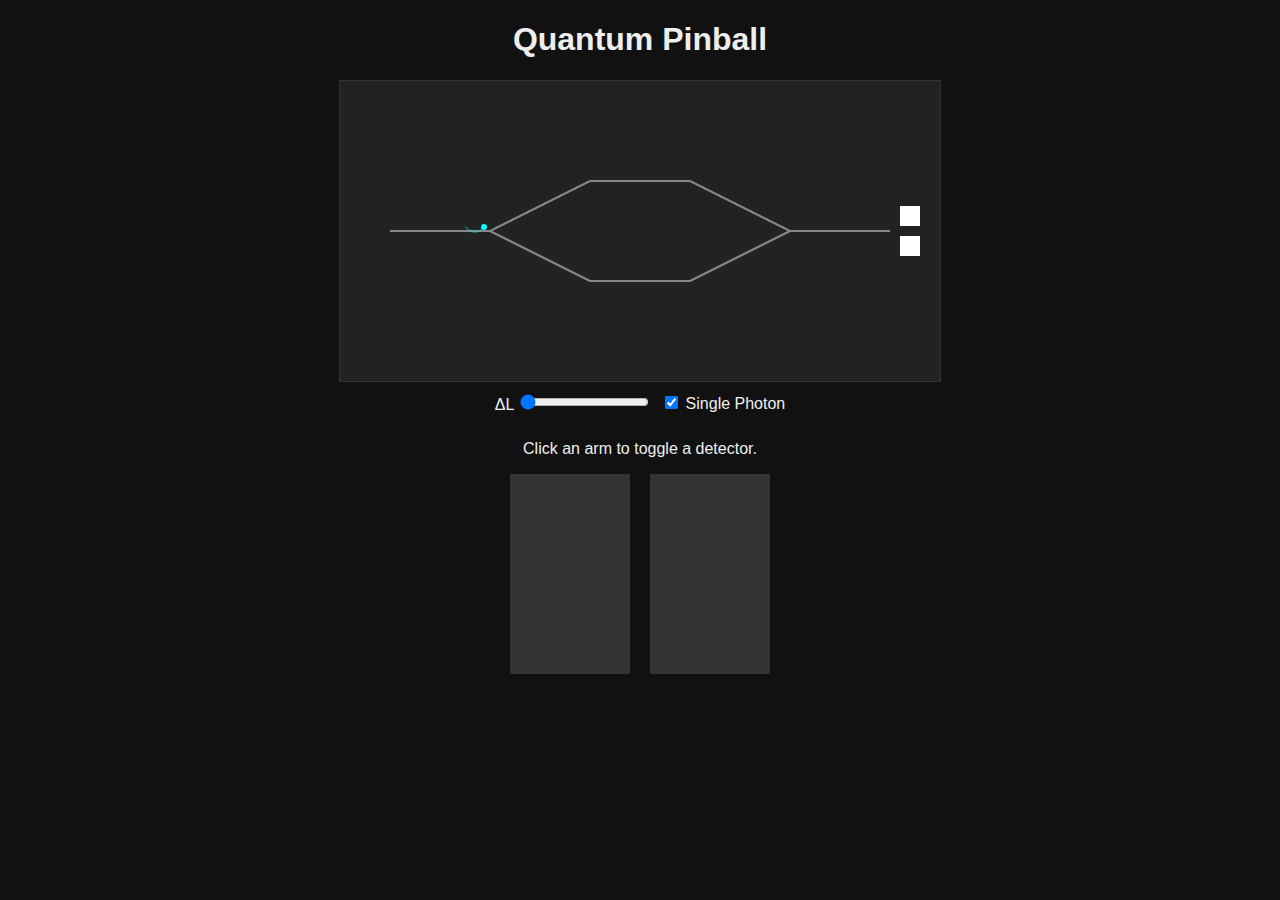
<file: index.html>
<!DOCTYPE html>
<html lang="en">
<head>
<meta charset="UTF-8">
<meta name="viewport" content="width=device-width, initial-scale=1.0">
<title>Quantum Pinball</title>
<style>
  body{margin:0;font-family:sans-serif;background:#111;color:#eee;display:flex;flex-direction:column;align-items:center;min-height:100vh}
  canvas{background:#222;max-width:100%;height:auto;border:1px solid #333}
  #controls{display:flex;gap:10px;margin:10px;align-items:center}
  .hist{width:120px;height:200px;background:#333;position:relative}
  .bar{position:absolute;bottom:0;width:100%;background:#4caf50;text-align:center}
  label{display:block}
</style>
</head>
<body>
<h1>Quantum Pinball</h1>
<canvas id="sim" width="600" height="300"></canvas>
<div id="controls">
  <label>ΔL <input id="path" type="range" min="0" max="2" step="0.01" value="0"></label>
  <label><input id="single" type="checkbox" checked> Single Photon</label>
</div>
<p>Click an arm to toggle a detector.</p>
<div style="display:flex;gap:20px">
  <div class="hist" id="histA"><div class="bar" style="height:0%"></div></div>
  <div class="hist" id="histB"><div class="bar" style="height:0%"></div></div>
</div>
<script>
'use strict'
const canvas=document.getElementById('sim');
const c=canvas.getContext('2d');
const W=600,H=300,lambda=0.5; // wavelength units
let photons=[],counts=[0,0],single=true,deltaL=0,
    detU=false,detL=false;
const pathSlider=document.getElementById('path');
const singleBox=document.getElementById('single');

pathSlider.oninput=()=>deltaL=parseFloat(pathSlider.value);
singleBox.onchange=()=>single=singleBox.checked;
canvas.addEventListener('click',e=>{
  const r=canvas.getBoundingClientRect();
  const x=e.clientX-r.left,y=e.clientY-r.top;
  if(Math.abs(x-250)<30){
    if(Math.abs(y-100)<20) detU=!detU;
    if(Math.abs(y-200)<20) detL=!detL;
  }
});

function spawn(){
  if(single && photons.length) return;
  photons.push({x:50,y:H/2,t:0,arm:null,coherent:true});
}

function drawInterferometer(){
  c.strokeStyle='#888';c.lineWidth=2;c.beginPath();
  c.moveTo(50,H/2);c.lineTo(150,H/2);
  c.moveTo(150,H/2);c.lineTo(250,100); // upper
  c.moveTo(150,H/2);c.lineTo(250,200); // lower
  c.moveTo(250,100);c.lineTo(350,100);
  c.moveTo(250,200);c.lineTo(350,200);
  c.moveTo(350,100);c.lineTo(450,H/2);
  c.moveTo(350,200);c.lineTo(450,H/2);
  c.moveTo(450,H/2);c.lineTo(550,H/2);
  c.stroke();
  if(detU){c.fillStyle='red';c.fillRect(290,90,10,10);}
  if(detL){c.fillStyle='red';c.fillRect(290,190,10,10);}
  c.fillStyle='white';c.fillRect(560,125,20,20);c.fillRect(560,155,20,20);
  c.fillText('A',565,138);c.fillText('B',565,168);
}

function movePhoton(p){
  const speed=2;
  if(p.t<50) p.x+=speed; // to splitter
  else if(p.t<100){
    if(p.coherent)p.arm='both';
    if(p.arm==='both'){p.x+=speed;p.y+=p.t<75?-speed/2:speed/2;}
  } else if(p.t<150){
    p.x+=speed;
    if(p.arm==='upper')p.y=100;
    if(p.arm==='lower')p.y=200;
    if(detU&&p.y===100){p.coherent=false;p.arm='upper';}
    if(detL&&p.y===200){p.coherent=false;p.arm='lower';}
  } else if(p.t<200){
    if(p.coherent){
      const phase=Math.PI*deltaL/lambda;
      const probA=Math.pow(Math.cos(phase),2);
      p.arm=Math.random()<probA?'upper':'lower';
    } else if(!p.arm){
      p.arm=Math.random()<0.5?'upper':'lower';
    }
    p.x+=speed;
    if(p.arm==='upper')p.y-=speed/2;
    if(p.arm==='lower')p.y+=speed/2;
  } else {
    const idx=p.arm==='upper'?0:1;
    counts[idx]++;updateHist();
    return false;
  }
  p.t+=speed;return true;
}

function drawPhoton(p){
  c.strokeStyle='rgba(0,255,255,0.3)';c.beginPath();
  for(let dx=0;dx<20;dx++){
    const x=p.x-dx,y=p.y+Math.sin((p.t-dx)/6)*5;
    dx?c.lineTo(x,y):c.moveTo(x,y);
  }
  c.stroke();
  c.fillStyle='cyan';c.beginPath();c.arc(p.x,p.y,3,0,Math.PI*2);c.fill();
}

function update(){
  c.clearRect(0,0,W,H);
  drawInterferometer();
  spawn();
  photons=photons.filter(movePhoton);
  photons.forEach(drawPhoton);
  requestAnimationFrame(update);
}

function updateHist(){
  ['histA','histB'].forEach((id,i)=>{
    const total=counts[0]+counts[1];
    const pct=total?counts[i]/total*100:0;
    const el=document.querySelector('#'+id+' .bar');
    el.style.height=pct+'%';el.textContent=counts[i];
  });
}
update();
</script>
</body>
</html>
</file>
